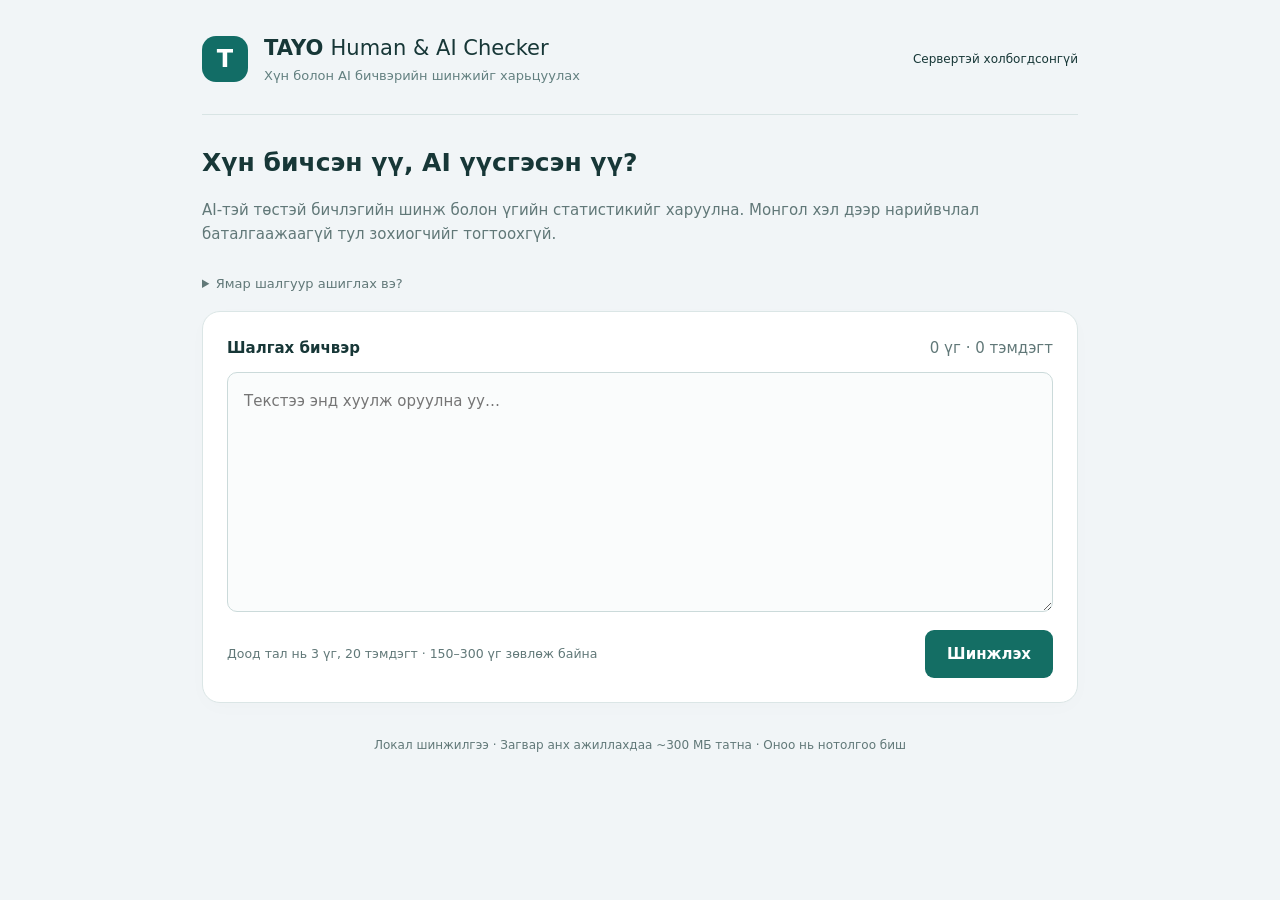
<file: text-checker/extension/index.html>
<!doctype html>
<html lang="mn"><head><meta charset="utf-8"><meta name="viewport" content="width=device-width,initial-scale=1"><title>TAYO — Human & AI Checker</title><link rel="stylesheet" href="style.css"><script src="app.js" defer></script></head>
<body><main><header><div class="mark">T</div><div><h1>TAYO <span>Human & AI Checker</span></h1><p>Хүн болон AI бичвэрийн шинжийг харьцуулах</p></div><span id="status" role="status">Холбогдож байна…</span></header>
<section class="intro"><h2>Хүн бичсэн үү, AI үүсгэсэн үү?</h2><p>AI-тэй төстэй бичлэгийн шинж болон үгийн статистикийг харуулна. Монгол хэл дээр нарийвчлал баталгаажаагүй тул зохиогчийг тогтоохгүй.</p></section>
<details class="scope"><summary>Ямар шалгуур ашиглах вэ?</summary><p>Урт, үсгийн бичиг, үгийн баялаг, 50 үгийн цонхны баялаг, давтагдсан үг, гурван үгийн давталт, ижил өгүүлбэр, өгүүлбэрийн хэлбэлзэл ба урт, догол мөр/жагсаалт, хэвшмэл хэллэг, нуугдмал тэмдэгт, холбоос/ишлэлийн тэмдэг болон AI/Human загвар — 14 бүлэг хэмжилт.</p><p>Plagiarism, монгол зөв бичих/дүрэм, баримтын үнэн зөв, perplexity одоогоор холбогдоогүй. Тайланд эдгээрийг ил тод тэмдэглэнэ.</p></details><form id="form" class="card"><div class="row"><label for="text">Шалгах бичвэр</label><span id="count">0 үг · 0 тэмдэгт</span></div><textarea id="text" maxlength="100000" required placeholder="Текстээ энд хуулж оруулна уу…"></textarea><div class="row"><small>Доод тал нь 3 үг, 20 тэмдэгт · 150–300 үг зөвлөж байна</small><button id="analyze">Шинжлэх</button></div></form>
<p id="progress" role="status" hidden></p><section id="result" aria-live="polite"></section>
<footer>Локал шинжилгээ · Загвар анх ажиллахдаа ~300 МБ татна · Оноо нь нотолгоо биш</footer></main></body></html>
</file>
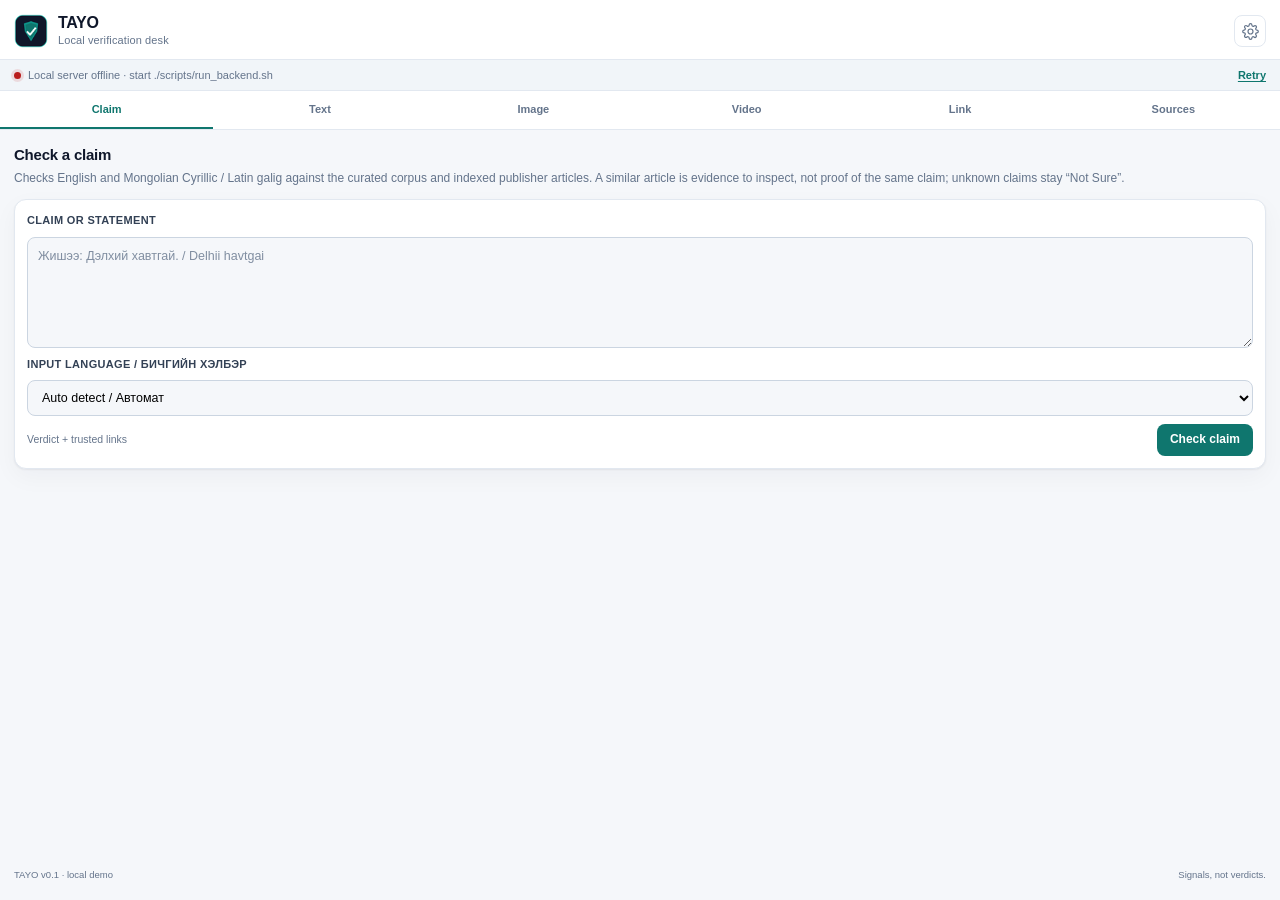
<file: extension/panel.html>
<!doctype html>
<html lang="en">
  <head>
    <meta charset="utf-8" />
    <meta name="viewport" content="width=device-width, initial-scale=1" />
    <title>TAYO</title>
    <link rel="stylesheet" href="panel.css" />
  </head>
  <body>
    <header class="app-header">
      <div class="brand">
        <img src="icons/icon48.png" alt="" class="brand-mark" />
        <div>
          <h1>TAYO</h1>
          <p>Local verification desk</p>
        </div>
      </div>
      <button
        id="settings-button"
        class="icon-button"
        type="button"
        title="Settings"
        aria-label="Open settings"
      >
        <svg viewBox="0 0 24 24" aria-hidden="true">
          <path d="M12 15.5a3.5 3.5 0 1 0 0-7 3.5 3.5 0 0 0 0 7Z" />
          <path d="M19.4 15a1.7 1.7 0 0 0 .34 1.87l.06.06a2 2 0 1 1-2.83 2.83l-.06-.06a1.7 1.7 0 0 0-1.87-.34 1.7 1.7 0 0 0-1.03 1.56V21a2 2 0 1 1-4 0v-.09A1.7 1.7 0 0 0 8.9 19.4a1.7 1.7 0 0 0-1.87.34l-.06.06a2 2 0 1 1-2.83-2.83l.06-.06A1.7 1.7 0 0 0 4.6 15a1.7 1.7 0 0 0-1.56-1.03H3a2 2 0 1 1 0-4h.09A1.7 1.7 0 0 0 4.6 8.9a1.7 1.7 0 0 0-.34-1.87l-.06-.06a2 2 0 1 1 2.83-2.83l.06.06A1.7 1.7 0 0 0 8.96 4.6H9a1.7 1.7 0 0 0 1.03-1.56V3a2 2 0 1 1 4 0v.09A1.7 1.7 0 0 0 15.1 4.6a1.7 1.7 0 0 0 1.87-.34l.06-.06a2 2 0 1 1 2.83 2.83l-.06.06A1.7 1.7 0 0 0 19.4 8.9V9a1.7 1.7 0 0 0 1.56 1.03H21a2 2 0 1 1 0 4h-.09A1.7 1.7 0 0 0 19.4 15Z" />
        </svg>
      </button>
    </header>

    <div id="server-status" class="server-status" role="status">
      <span class="status-dot" aria-hidden="true"></span>
      <span id="server-status-text">Checking local server…</span>
      <button id="retry-health" class="link-button" type="button">Retry</button>
    </div>

    <nav class="tabs" role="tablist" aria-label="Verification tools">
      <button class="tab is-active" data-tab="factcheck" id="tab-factcheck" role="tab" aria-selected="true" type="button">Claim</button>
      <button class="tab" data-tab="text" id="tab-text" role="tab" aria-selected="false" type="button">Text</button>
      <button class="tab" data-tab="image" id="tab-image" role="tab" aria-selected="false" type="button">Image</button>
      <button class="tab" data-tab="video" id="tab-video" role="tab" aria-selected="false" type="button">Video</button>
      <button class="tab" data-tab="url" id="tab-url" role="tab" aria-selected="false" type="button">Link</button>
      <button class="tab" data-tab="editorial" id="tab-editorial" role="tab" aria-selected="false" type="button">Sources</button>
    </nav>

    <main class="panels">
      <!-- FACT CHECK -->
      <section id="panel-factcheck" class="panel is-active" role="tabpanel" aria-labelledby="tab-factcheck">
        <div class="panel-intro">
          <h2>Check a claim</h2>
          <p>Checks English and Mongolian Cyrillic / Latin galig against the curated corpus and indexed publisher articles. A similar article is evidence to inspect, not proof of the same claim; unknown claims stay “Not Sure”.</p>
        </div>
        <form id="factcheck-form" class="card form">
          <label for="claim-input">Claim or statement</label>
          <textarea
            id="claim-input"
            name="claim"
            rows="5"
            minlength="3"
            maxlength="10000"
            required
            placeholder="Жишээ: Дэлхий хавтгай. / Delhii havtgai"
          ></textarea>
          <label for="claim-language">Input language / Бичгийн хэлбэр</label>
          <select id="claim-language" name="language">
            <option value="auto">Auto detect / Автомат</option>
            <option value="mn_cyrl">Монгол кирилл</option>
            <option value="mn_latn">Монгол латин галиг</option>
            <option value="en">English</option>
          </select>
          <div class="form-actions">
            <span class="hint">Verdict + trusted links</span>
            <button class="button primary" type="submit">Check claim</button>
          </div>
        </form>
        <div id="factcheck-output" class="result" aria-live="polite"></div>
        <div id="journalist-assessments" class="result" aria-live="polite"></div>
      </section>

      <!-- TEXT -->
      <section id="panel-text" class="panel" role="tabpanel" aria-labelledby="tab-text">
        <div class="panel-intro">
          <h2>Inspect writing</h2>
          <p>Right-click selected text or a page to analyze it here. English: ModernBERT + style statistics. Монгол кирилл / латин галиг: бичгийг таньж статистик харуулна; баталгаажсан AI текст илрүүлэгч байхгүй тул хувь гаргахгүй.</p>
        </div>
        <form id="text-form" class="card form">
          <div class="label-row">
            <label for="text-input">Text sample</label>
            <span id="text-count" class="counter">0 characters</span>
          </div>
          <textarea
            id="text-input"
            name="text"
            rows="9"
            minlength="20"
            maxlength="100000"
            required
            placeholder="Paste a paragraph in English, монгол кирилл, эсвэл Mongol latin galig."
          ></textarea>
          <label for="text-language">Input language / Бичгийн хэлбэр</label>
          <select id="text-language" name="language">
            <option value="auto">Auto detect / Автомат</option>
            <option value="mn_cyrl">Монгол кирилл</option>
            <option value="mn_latn">Монгол латин галиг</option>
            <option value="en">English</option>
          </select>
          <div class="form-actions">
            <span class="hint">Minimum 20 characters</span>
            <button class="button primary" type="submit">Analyze text</button>
          </div>
        </form>
        <div id="text-output" class="result" aria-live="polite"></div>
      </section>

      <!-- IMAGE -->
      <section id="panel-image" class="panel" role="tabpanel" aria-labelledby="tab-image">
        <div class="panel-intro">
          <h2>Check an image</h2>
          <p>Right-click an image to inspect it here. Public image files include metadata checks; protected or blob images use a clearly marked screenshot fallback.</p>
        </div>

        <form id="image-url-form" class="card form">
          <label for="image-url-input">Image URL</label>
          <input
            id="image-url-input"
            name="url"
            type="url"
            placeholder="https://example.com/photo.jpg"
          />
          <div class="form-actions">
            <span class="hint">Fetched by your local server</span>
            <button class="button secondary" type="submit">Analyze URL</button>
          </div>
        </form>

        <div class="divider"><span>or upload a file</span></div>

        <form id="image-form" class="card form">
          <label class="dropzone" id="image-dropzone" for="image-file">
            <input id="image-file" name="file" type="file" accept="image/*" />
            <span class="dropzone-title">Drop an image here or click to choose</span>
            <span class="dropzone-note">JPEG, PNG, WebP, GIF, TIFF · up to 100 MB</span>
          </label>
          <div id="image-preview-wrap" class="preview-wrap" hidden>
            <img id="image-preview" class="preview" alt="Selected image preview" />
            <button id="image-clear" class="link-button" type="button">Remove</button>
          </div>
          <div class="form-actions">
            <span class="hint">Metadata + classifier</span>
            <button id="image-submit" class="button primary" type="submit" disabled>Analyze image</button>
          </div>
        </form>
        <div id="image-output" class="result" aria-live="polite"></div>
      </section>

      <!-- VIDEO -->
      <section id="panel-video" class="panel" role="tabpanel" aria-labelledby="tab-video">
        <div class="panel-intro">
          <h2>Sample a video</h2>
          <p>Right-click a video and choose “Inspect video with TAYO”, or use “Inspect visible video” from the page menu. Direct files get frame sampling; blob/stream players get one clearly marked frame check.</p>
        </div>
        <form id="video-url-form" class="card form">
          <label for="video-url-input">Direct video URL</label>
          <input
            id="video-url-input"
            name="url"
            type="url"
            placeholder="https://example.com/clip.mp4"
          />
          <div class="form-actions">
            <span class="hint">Public file · up to 100 MB</span>
            <button class="button secondary" type="submit">Analyze video URL</button>
          </div>
        </form>

        <div class="divider"><span>or upload a file</span></div>

        <form id="video-form" class="card form">
          <label class="dropzone" id="video-dropzone" for="video-file">
            <input id="video-file" name="file" type="file" accept="video/*" />
            <span class="dropzone-title">Drop a video here or click to choose</span>
            <span class="dropzone-note">MP4, WebM, MOV, MKV · up to 100 MB</span>
          </label>
          <div id="video-file-name" class="file-name" hidden></div>
          <div class="form-actions">
            <span class="hint">Frame sampling · CPU intensive</span>
            <button id="video-submit" class="button primary" type="submit" disabled>Analyze video</button>
          </div>
        </form>
        <div id="video-output" class="result" aria-live="polite"></div>
      </section>

      <!-- URL -->
      <section id="panel-url" class="panel" role="tabpanel" aria-labelledby="tab-url">
        <div class="panel-intro">
          <h2>Scan a suspicious link</h2>
          <p>DNS, TLS certificate, domain age, and threat-intel checks. With a VirusTotal key configured, the URL is submitted for a fresh scan.</p>
        </div>
        <form id="url-form" class="card form">
          <label for="url-input">URL to inspect</label>
          <input
            id="url-input"
            name="url"
            type="text"
            inputmode="url"
            placeholder="https://suspicious.example/login"
            required
          />
          <div class="form-actions">
            <span class="hint">Do not open it in your browser</span>
            <button class="button primary" type="submit">Scan link</button>
          </div>
        </form>
        <div class="notice">
          <strong>Safety first.</strong> Never enter credentials into a link you do not trust. VirusTotal submissions may become visible to its community, so do not scan URLs containing secrets, personal data, or private tokens.
          <button id="url-connect-virustotal" class="button secondary notice-action" type="button">Connect VirusTotal</button>
        </div>
        <div id="url-output" class="result" aria-live="polite"></div>
      </section>

      <!-- LOCAL EDITORIAL SOURCE REGISTRY -->
      <section id="panel-editorial" class="panel" role="tabpanel" aria-labelledby="tab-editorial">
        <div class="panel-intro">
          <h2>Source library & journalist reviews</h2>
          <p>Sources and reviews are saved in a local SQLite database. A saved site is not automatically trustworthy; a journalist must inspect it. Reviewer names are self-reported, and opinions are shown individually without an automatic majority verdict.</p>
        </div>

        <section class="card">
          <h3>Saved sources</h3>
          <label for="source-search">Find a source</label>
          <input id="source-search" type="search" placeholder="Search by name, website, or notes" />
          <p id="source-count" class="inline-note" aria-live="polite"></p>
          <div class="form-actions">
            <span class="hint">Local database · saved sources and assessments stay on this computer.</span>
            <button id="export-editorial-db" class="button secondary" type="button">Download backup</button>
          </div>
          <div id="editorial-source-list" class="editorial-list" aria-live="polite"></div>
        </section>

        <form id="source-form" class="card form">
          <h3>Add a source website</h3>
          <label for="source-name">Source name</label>
          <input id="source-name" name="name" required maxlength="120" placeholder="Example: National Statistics Office" />
          <label for="source-url">Public HTTPS website</label>
          <input id="source-url" name="url" type="url" required placeholder="https://example.mn" />
          <label for="source-tier">Source type</label>
          <select id="source-tier" name="tier" required>
            <option value="fact_check">Fact-check publisher</option>
            <option value="official">Official / primary source</option>
            <option value="research">Research database / literature</option>
            <option value="international">International reference</option>
            <option value="news">News publisher</option>
          </select>
          <label for="source-note">What it is useful for / known limitations</label>
          <textarea id="source-note" name="note" rows="3" maxlength="600" placeholder="Describe scope, ownership, corrections policy, and limitations."></textarea>
          <label for="source-added-by">Added by</label>
          <input id="source-added-by" name="added_by" maxlength="100" placeholder="Journalist name (optional)" />
          <div class="form-actions">
            <span class="hint">New entries start pending review; this does not crawl the website.</span>
            <button class="button primary" type="submit">Save source</button>
          </div>
          <div id="source-form-status" class="settings-status" role="status"></div>
        </form>

        <form id="editorial-review-form" class="card form">
          <h3>Record a journalist assessment</h3>
          <label for="editorial-claim">Exact claim checked</label>
          <textarea id="editorial-claim" name="claim" rows="3" required minlength="3" maxlength="10000" placeholder="Paste one specific factual claim, not a whole post."></textarea>
          <label for="reviewer-name">Journalist name</label>
          <input id="reviewer-name" name="reviewer" required maxlength="100" />
          <label for="editorial-verdict">Assessment</label>
          <select id="editorial-verdict" name="verdict" required>
            <option value="Unproven">Unproven / not enough evidence</option>
            <option value="True">True</option>
            <option value="False">False</option>
            <option value="Partly true">Partly true</option>
            <option value="Misleading">Misleading</option>
            <option value="Satire">Satire</option>
            <option value="Fabricated">Fabricated</option>
            <option value="Other">Other</option>
          </select>
          <label for="editorial-rationale">Reasoning and checked facts</label>
          <textarea id="editorial-rationale" name="rationale" rows="5" required minlength="10" maxlength="4000" placeholder="Explain the evidence, context, date, and why this rating follows."></textarea>
          <label for="editorial-sources">Saved sources used</label>
          <select id="editorial-sources" name="source_ids" multiple size="6" aria-describedby="source-select-help"></select>
          <span id="source-select-help" class="hint">Select one or more sources; use Ctrl/Command to select several.</span>
          <label for="editorial-evidence-urls">Specific evidence links (one HTTPS URL per line)</label>
          <textarea id="editorial-evidence-urls" name="evidence_urls" rows="3" placeholder="https://...&#10;https://..."></textarea>
          <div class="form-actions">
            <span class="hint">Saved as an attributed, append-only editorial record.</span>
            <button class="button primary" type="submit">Save assessment</button>
          </div>
          <div id="review-form-status" class="settings-status" role="status"></div>
        </form>
      </section>
    </main>

    <footer class="app-footer">
      <span>TAYO v0.1 · local demo</span>
      <span>Signals, not verdicts.</span>
    </footer>

    <dialog id="settings-dialog" class="settings-dialog">
      <form method="dialog" id="settings-form">
        <h2>Settings</h2>
        <label for="backend-url">Local backend URL</label>
        <input id="backend-url" name="backendUrl" type="url" value="http://127.0.0.1:8000" />
        <p class="settings-note">
          The default URL is covered by this extension's host permissions. If you change
          the host or port, update <code>host_permissions</code> in <code>manifest.json</code>
          and reload the extension.
        </p>
        <div class="settings-divider"></div>
        <h3>VirusTotal</h3>
        <p class="settings-note">
          1. Create or sign in to your free VirusTotal account.<br />
          2. Copy the key from
          <a href="https://www.virustotal.com/gui/my-apikey" target="_blank" rel="noreferrer noopener">your API key page</a>.<br />
          3. Paste it below and select Connect.
        </p>
        <label for="virustotal-api-key">VirusTotal API key</label>
        <div class="secret-input-row">
          <input
            id="virustotal-api-key"
            name="virusTotalApiKey"
            type="password"
            autocomplete="off"
            spellcheck="false"
            placeholder="Paste API key"
          />
          <button id="connect-virustotal" class="button secondary" type="button">Connect</button>
        </div>
        <p class="settings-note">Saved only in this extension's private browser storage. The key is sent through your local backend directly to VirusTotal.</p>
        <div class="connection-row">
          <span id="virustotal-status" class="settings-status">Not connected</span>
          <button id="disconnect-virustotal" class="link-button" type="button" hidden>Disconnect</button>
        </div>
        <div class="settings-divider"></div>
        <div class="settings-status" id="settings-status"></div>
        <div class="dialog-actions">
          <button id="clear-data" class="button ghost" type="button">Clear extension settings</button>
          <div class="spacer"></div>
          <button class="button ghost" type="button" data-close-dialog>Cancel</button>
          <button class="button primary" type="submit" value="save">Save</button>
        </div>
      </form>
    </dialog>

    <script src="panel.js"></script>
  </body>
</html>
</file>
<file: text-checker/extension/style.css>
*{box-sizing:border-box}body{margin:0;background:#f1f5f7;color:#173737;font:15px/1.6 system-ui,sans-serif}main{max-width:920px;padding:32px 22px;margin:auto}header,.row{display:flex;align-items:center;justify-content:space-between;gap:16px}header{justify-content:flex-start;padding-bottom:28px;border-bottom:1px solid #d8e4e4}.mark{display:grid;place-items:center;width:46px;height:46px;background:#126d66;border-radius:14px;color:white;font-weight:800;font-size:24px}h1{font-size:25px;margin:0}h1 span{font-weight:400}header p{margin:0;color:#638080;font-size:13px}#status{margin-left:auto;font-size:12px}.intro{margin:28px 0}h2{font-size:25px;margin:0 0 8px}.intro p,small,footer,#count{color:#617878}.card{padding:24px;border:1px solid #dbe6e6;border-radius:18px;background:white;margin-bottom:18px;box-shadow:0 5px 20px #17373704}label{font-weight:700}textarea{display:block;width:100%;min-height:240px;resize:vertical;border:1px solid #cbdada;border-radius:10px;padding:16px;font:inherit;margin:12px 0 18px;outline-color:#16766c;background:#fafcfc}button{border:0;border-radius:9px;padding:12px 22px;background:#146e64;color:#fff;font:inherit;font-weight:600;cursor:pointer}button:disabled{opacity:.55;cursor:wait}.badge{padding:5px 12px;border-radius:30px;background:#fff3cd;color:#795e00;font-weight:700}h3{font-size:15px;margin:0 0 12px}.warning{padding:10px 14px;background:#fffaf0;border-left:3px solid #dfb754;border-radius:5px}.stats{display:grid;grid-template-columns:repeat(3,1fr);gap:12px}.stat{background:#f3f7f7;border-radius:10px;padding:13px}.stat small{display:block}.stat strong{font-size:22px}details{margin-top:15px}pre{white-space:pre-wrap;overflow-wrap:anywhere;font-size:12px}.error{color:#9b3030}footer{text-align:center;font-size:12px;padding:15px}#progress{padding:12px}.model{font-size:12px;color:#617878;overflow-wrap:anywhere}@media(max-width:600px){main{padding:20px 12px}.card{padding:18px}.stats{grid-template-columns:repeat(2,1fr)}.row{align-items:flex-start;flex-wrap:wrap}#status{max-width:120px}textarea{min-height:210px}}
.scores{display:grid;grid-template-columns:1fr 1fr;gap:14px;margin-top:22px}.scores .stat{padding:20px;background:#edf7f4}.scores .stat:last-child{background:#fff7e9}.scores strong{font-size:32px}h1{font-size:21px}

.check{padding:18px 0;border-top:1px solid #e1eaea}.check p{font-size:13px;color:#617878;margin:6px 0}.check-value{padding:12px;background:#f3f7f7;border-radius:8px;max-height:220px;overflow:auto}.scope{margin:16px 0;color:#617878;font-size:13px}
</file>
<file: extension/panel.css>
/* TAYO side-panel styles — no external assets, works offline. */

:root {
  color-scheme: light dark;
  --bg: #f5f7fa;
  --surface: #ffffff;
  --surface-2: #f1f5f9;
  --border: #e2e8f0;
  --border-strong: #cbd5e1;
  --ink: #0f172a;
  --ink-2: #334155;
  --muted: #64748b;
  --teal: #0f766e;
  --teal-soft: #ccfbf1;
  --blue: #1d4ed8;
  --blue-soft: #dbeafe;
  --green: #15803d;
  --green-soft: #dcfce7;
  --amber: #b45309;
  --amber-soft: #fef3c7;
  --red: #b91c1c;
  --red-soft: #fee2e2;
  --shadow: 0 1px 2px rgb(15 23 42 / 0.06), 0 8px 24px rgb(15 23 42 / 0.04);
  --radius: 12px;
  --radius-sm: 8px;
  --font: -apple-system, BlinkMacSystemFont, "Segoe UI", Roboto, "Helvetica Neue",
    Arial, sans-serif;
  --mono: ui-monospace, SFMono-Regular, "SF Mono", Menlo, Consolas, monospace;
}

@media (prefers-color-scheme: dark) {
  :root {
    --bg: #0b1120;
    --surface: #111827;
    --surface-2: #1e293b;
    --border: #263244;
    --border-strong: #3b4a61;
    --ink: #f1f5f9;
    --ink-2: #cbd5e1;
    --muted: #94a3b8;
    --teal: #5eead4;
    --teal-soft: #134e4a;
    --blue: #93c5fd;
    --blue-soft: #1e3a8a;
    --green: #86efac;
    --green-soft: #14532d;
    --amber: #fcd34d;
    --amber-soft: #4a3108;
    --red: #fca5a5;
    --red-soft: #4c1111;
    --shadow: 0 1px 2px rgb(0 0 0 / 0.3), 0 8px 24px rgb(0 0 0 / 0.2);
  }
}

* {
  box-sizing: border-box;
}

html,
body {
  margin: 0;
  padding: 0;
}

body {
  min-width: 300px;
  min-height: 100vh;
  display: flex;
  flex-direction: column;
  background: var(--bg);
  color: var(--ink);
  font-family: var(--font);
  font-size: 13px;
  line-height: 1.5;
  -webkit-font-smoothing: antialiased;
}

h1,
h2,
h3,
p {
  margin: 0;
}

button,
input,
textarea {
  font: inherit;
  color: inherit;
}

button {
  cursor: pointer;
}

a {
  color: var(--blue);
}

/* ---------- Header ---------- */

.app-header {
  display: flex;
  align-items: center;
  justify-content: space-between;
  gap: 8px;
  padding: 14px 14px 10px;
  background: var(--surface);
  border-bottom: 1px solid var(--border);
}

.brand {
  display: flex;
  align-items: center;
  gap: 10px;
  min-width: 0;
}

.brand-mark {
  width: 34px;
  height: 34px;
  border-radius: 9px;
  flex: 0 0 auto;
}

.brand h1 {
  font-size: 16px;
  font-weight: 750;
  letter-spacing: -0.02em;
  line-height: 1.15;
}

.brand p {
  font-size: 11px;
  color: var(--muted);
  letter-spacing: 0.01em;
}

.icon-button {
  width: 32px;
  height: 32px;
  display: grid;
  place-items: center;
  border: 1px solid var(--border);
  border-radius: 8px;
  background: var(--surface);
  color: var(--muted);
  flex: 0 0 auto;
}

.icon-button:hover {
  color: var(--ink);
  border-color: var(--border-strong);
}

.icon-button svg {
  width: 17px;
  height: 17px;
  fill: none;
  stroke: currentColor;
  stroke-width: 1.7;
  stroke-linecap: round;
  stroke-linejoin: round;
}

/* ---------- Server status ---------- */

.server-status {
  display: flex;
  align-items: center;
  gap: 7px;
  padding: 7px 14px;
  font-size: 11px;
  color: var(--muted);
  background: var(--surface-2);
  border-bottom: 1px solid var(--border);
}

.status-dot {
  width: 7px;
  height: 7px;
  border-radius: 50%;
  background: var(--muted);
  flex: 0 0 auto;
}

.server-status.ok .status-dot {
  background: #16a34a;
  box-shadow: 0 0 0 3px rgb(22 163 74 / 0.15);
}

.server-status.down .status-dot {
  background: var(--red);
  box-shadow: 0 0 0 3px rgb(185 28 28 / 0.12);
}

.server-status.checking .status-dot {
  background: var(--amber);
  animation: pulse 1.2s ease-in-out infinite;
}

@keyframes pulse {
  50% {
    opacity: 0.35;
  }
}

.link-button {
  margin-left: auto;
  border: 0;
  background: transparent;
  padding: 0;
  color: var(--teal);
  font-size: 11px;
  font-weight: 650;
  text-decoration: underline;
  text-underline-offset: 2px;
}

.link-button:hover {
  color: var(--ink);
}

/* ---------- Tabs ---------- */

.tabs {
  display: grid;
  grid-template-columns: repeat(6, minmax(0, 1fr));
  background: var(--surface);
  border-bottom: 1px solid var(--border);
  position: sticky;
  top: 0;
  z-index: 10;
}

.tab {
  border: 0;
  border-bottom: 2px solid transparent;
  background: transparent;
  color: var(--muted);
  padding: 10px 4px 9px;
  font-size: 11px;
  font-weight: 650;
  transition: color 0.15s ease, border-color 0.15s ease;
}

.editorial-list {
  display: grid;
  gap: 8px;
  margin-top: 10px;
}

.editorial-entry {
  display: grid;
  gap: 4px;
  padding: 10px;
  border: 1px solid var(--border);
  border-radius: var(--radius-sm);
  background: var(--surface-2);
}

.editorial-entry h4 {
  margin: 0;
  font-size: 13px;
}

.editorial-entry p {
  margin: 0;
  color: var(--ink-2);
  white-space: pre-wrap;
  overflow-wrap: anywhere;
}

.editorial-entry .meta-line {
  font-size: 11px;
}

.editorial-entry a {
  overflow-wrap: anywhere;
}

.editorial-status {
  display: inline-flex;
  align-items: center;
  width: fit-content;
  padding: 2px 7px;
  border-radius: 999px;
  background: var(--amber-soft);
  color: var(--amber);
  font-size: 10px;
  font-weight: 700;
}

.form select[multiple] {
  min-height: 110px;
}

.tab:hover {
  color: var(--ink);
}

.tab.is-active {
  color: var(--teal);
  border-bottom-color: var(--teal);
}

.tab:focus-visible,
.button:focus-visible,
input:focus-visible,
textarea:focus-visible,
.link-button:focus-visible,
.icon-button:focus-visible {
  outline: 2px solid var(--teal);
  outline-offset: 2px;
}

/* ---------- Layout ---------- */

.panels {
  padding: 14px;
  flex: 1;
}

.panel {
  display: none;
}

.panel.is-active {
  display: block;
  animation: fade-in 0.15s ease;
}

@keyframes fade-in {
  from {
    opacity: 0;
    transform: translateY(2px);
  }
}

.panel-intro {
  margin-bottom: 12px;
}

.panel-intro h2 {
  font-size: 15px;
  font-weight: 720;
  letter-spacing: -0.015em;
  margin-bottom: 3px;
}

.panel-intro p {
  font-size: 12px;
  color: var(--muted);
}

.card {
  background: var(--surface);
  border: 1px solid var(--border);
  border-radius: var(--radius);
  box-shadow: var(--shadow);
}

.form {
  padding: 12px;
  display: flex;
  flex-direction: column;
  gap: 8px;
}

label {
  font-size: 11px;
  font-weight: 700;
  letter-spacing: 0.03em;
  text-transform: uppercase;
  color: var(--ink-2);
}

.label-row {
  display: flex;
  align-items: baseline;
  justify-content: space-between;
  gap: 8px;
}

.counter {
  font-size: 10px;
  color: var(--muted);
  font-variant-numeric: tabular-nums;
}

textarea,
select,
input[type="text"],
input[type="url"],
input[type="password"] {
  width: 100%;
  border: 1px solid var(--border-strong);
  border-radius: var(--radius-sm);
  background: var(--bg);
  padding: 9px 10px;
  font-size: 12.5px;
  line-height: 1.45;
  resize: vertical;
  transition: border-color 0.15s ease, box-shadow 0.15s ease;
}

textarea {
  min-height: 84px;
}

textarea:focus,
select:focus,
input[type="text"]:focus,
input[type="url"]:focus,
input[type="password"]:focus {
  border-color: var(--teal);
  box-shadow: 0 0 0 3px rgb(15 118 110 / 0.1);
  outline: none;
}

::placeholder {
  color: var(--muted);
  opacity: 0.8;
}

.form-actions {
  display: flex;
  align-items: center;
  justify-content: space-between;
  gap: 8px;
  flex-wrap: wrap;
}

.hint {
  font-size: 10.5px;
  color: var(--muted);
}

.button {
  border: 1px solid transparent;
  border-radius: var(--radius-sm);
  padding: 7px 12px;
  font-size: 12px;
  font-weight: 650;
  line-height: 1.3;
  transition: background 0.15s ease, border-color 0.15s ease, opacity 0.15s ease;
  white-space: nowrap;
}

.button.primary {
  background: var(--teal);
  color: #ffffff;
}

@media (prefers-color-scheme: dark) {
  .button.primary {
    color: #042f2e;
  }
}

.button.primary:hover {
  filter: brightness(1.08);
}

.button.secondary {
  background: var(--surface-2);
  border-color: var(--border-strong);
  color: var(--ink);
}

.button.secondary:hover,
.button.ghost:hover {
  border-color: var(--teal);
}

.button.ghost {
  background: transparent;
  border-color: var(--border-strong);
  color: var(--ink-2);
}

.button:disabled {
  opacity: 0.45;
  cursor: not-allowed;
}

.button.is-loading {
  pointer-events: none;
  opacity: 0.7;
  position: relative;
  color: transparent;
}

.button.is-loading::after {
  content: "";
  position: absolute;
  inset: 0;
  margin: auto;
  width: 13px;
  height: 13px;
  border: 2px solid currentColor;
  border-top-color: transparent;
  border-radius: 50%;
  color: var(--surface);
  animation: spin 0.7s linear infinite;
}

@keyframes spin {
  to {
    transform: rotate(360deg);
  }
}

.divider {
  display: flex;
  align-items: center;
  gap: 10px;
  margin: 14px 0;
  color: var(--muted);
  font-size: 10px;
  text-transform: uppercase;
  letter-spacing: 0.07em;
}

.divider::before,
.divider::after {
  content: "";
  flex: 1;
  height: 1px;
  background: var(--border);
}

/* ---------- Dropzone ---------- */

.dropzone {
  display: flex;
  flex-direction: column;
  align-items: center;
  justify-content: center;
  gap: 3px;
  padding: 22px 12px;
  border: 1.5px dashed var(--border-strong);
  border-radius: var(--radius-sm);
  background: var(--bg);
  text-align: center;
  cursor: pointer;
  text-transform: none;
  letter-spacing: 0;
  transition: border-color 0.15s ease, background 0.15s ease;
}

.dropzone:hover,
.dropzone.is-dragover {
  border-color: var(--teal);
  background: var(--teal-soft);
}

.dropzone input {
  display: none;
}

.dropzone-title {
  font-size: 12px;
  font-weight: 650;
  color: var(--ink);
}

.dropzone-note {
  font-size: 10px;
  color: var(--muted);
  font-weight: 400;
}

.preview-wrap {
  position: relative;
  display: flex;
  align-items: flex-start;
  gap: 8px;
}

.preview {
  width: 100%;
  max-height: 180px;
  object-fit: contain;
  border-radius: var(--radius-sm);
  border: 1px solid var(--border);
  background: var(--surface-2);
}

.file-name {
  font-size: 11px;
  color: var(--ink-2);
  background: var(--surface-2);
  border: 1px solid var(--border);
  border-radius: 6px;
  padding: 6px 8px;
  overflow-wrap: anywhere;
}

/* ---------- Notices ---------- */

.notice {
  margin-top: 10px;
  padding: 9px 10px;
  border: 1px solid var(--amber);
  border-radius: var(--radius-sm);
  background: var(--amber-soft);
  color: var(--ink-2);
  font-size: 11px;
}

.notice strong {
  color: var(--ink);
}

/* ---------- Results ---------- */

.result {
  margin-top: 12px;
  display: flex;
  flex-direction: column;
  gap: 10px;
}

.result:empty {
  display: none;
}

.result-card {
  background: var(--surface);
  border: 1px solid var(--border);
  border-radius: var(--radius);
  padding: 12px;
  box-shadow: var(--shadow);
}

.result-card h3 {
  font-size: 11px;
  text-transform: uppercase;
  letter-spacing: 0.06em;
  color: var(--muted);
  margin-bottom: 8px;
}

.score-head {
  display: flex;
  align-items: center;
  justify-content: space-between;
  gap: 8px;
  flex-wrap: wrap;
  margin-bottom: 6px;
}

.score-title {
  font-size: 14px;
  font-weight: 750;
  letter-spacing: -0.01em;
}

.score-sub {
  font-size: 11px;
  color: var(--muted);
  font-variant-numeric: tabular-nums;
}

.badge {
  display: inline-flex;
  align-items: center;
  gap: 4px;
  border-radius: 999px;
  padding: 4px 9px;
  font-size: 11px;
  font-weight: 750;
  letter-spacing: 0.01em;
  white-space: nowrap;
}

.badge-true,
.badge-real,
.badge-low {
  background: var(--green-soft);
  color: var(--green);
}

.badge-false,
.badge-high {
  background: var(--red-soft);
  color: var(--red);
}

.badge-unsure,
.badge-medium {
  background: var(--amber-soft);
  color: var(--amber);
}

.badge-neutral {
  background: var(--surface-2);
  color: var(--ink-2);
}

.badge-info {
  background: var(--blue-soft);
  color: var(--blue);
}

.summary {
  font-size: 12.5px;
  color: var(--ink-2);
  margin-top: 8px;
}

.meter {
  height: 7px;
  border-radius: 999px;
  background: var(--surface-2);
  overflow: hidden;
  margin: 8px 0 2px;
  border: 1px solid var(--border);
}

.meter > span {
  display: block;
  height: 100%;
  border-radius: 999px;
  background: linear-gradient(90deg, var(--green), var(--amber), var(--red));
  transition: width 0.4s ease;
}

.meter-label {
  display: flex;
  justify-content: space-between;
  font-size: 9.5px;
  color: var(--muted);
  margin-top: 2px;
}

.meta-line {
  display: flex;
  flex-wrap: wrap;
  gap: 4px 10px;
  margin-top: 8px;
  font-size: 10.5px;
  color: var(--muted);
}

.meta-line strong {
  color: var(--ink-2);
  font-weight: 600;
}

/* Evidence */

.evidence-list {
  display: flex;
  flex-direction: column;
  gap: 7px;
}

.evidence-item {
  display: block;
  padding: 8px 9px;
  border: 1px solid var(--border);
  border-radius: var(--radius-sm);
  background: var(--bg);
  text-decoration: none;
  color: inherit;
  transition: border-color 0.15s ease, background 0.15s ease;
}

.evidence-item:hover {
  border-color: var(--teal);
  background: var(--teal-soft);
}

.evidence-source {
  display: block;
  font-size: 9.5px;
  font-weight: 750;
  text-transform: uppercase;
  letter-spacing: 0.05em;
  color: var(--teal);
  margin-bottom: 1px;
}

.evidence-title {
  display: block;
  font-size: 12px;
  font-weight: 650;
  line-height: 1.35;
}

.evidence-snippet {
  display: block;
  font-size: 10.5px;
  color: var(--muted);
  margin-top: 2px;
}

/* Stats and signals */

.stat-grid {
  display: grid;
  grid-template-columns: repeat(2, minmax(0, 1fr));
  gap: 6px;
}

.stat {
  background: var(--bg);
  border: 1px solid var(--border);
  border-radius: 7px;
  padding: 6px 8px;
}

.stat-label {
  display: block;
  font-size: 9px;
  text-transform: uppercase;
  letter-spacing: 0.05em;
  color: var(--muted);
}

.stat-value {
  display: block;
  font-size: 12px;
  font-weight: 650;
  overflow-wrap: anywhere;
  font-variant-numeric: tabular-nums;
}

.signal-list {
  display: flex;
  flex-direction: column;
  gap: 6px;
}

.signal {
  padding: 7px 8px;
  border-left: 3px solid var(--border-strong);
  background: var(--bg);
  border-radius: 0 6px 6px 0;
}

.signal[data-direction="AI-like"],
.signal[data-direction="synthetic"],
.signal[data-direction="risk"] {
  border-left-color: var(--red);
}

.signal[data-direction="real-like"],
.signal[data-direction="authentic"],
.signal[data-direction="safe"] {
  border-left-color: var(--green);
}

.signal-head {
  display: flex;
  justify-content: space-between;
  gap: 8px;
  font-size: 11px;
  font-weight: 650;
}

.signal-weight {
  font-size: 9px;
  color: var(--muted);
  text-transform: uppercase;
  letter-spacing: 0.04em;
}

.signal p {
  font-size: 10.5px;
  color: var(--muted);
  margin-top: 1px;
}

/* Risk card */

.risk-card {
  display: flex;
  align-items: center;
  gap: 12px;
}

.risk-gauge {
  --score: 0;
  --risk-color: var(--green);
  width: 74px;
  height: 74px;
  border-radius: 50%;
  flex: 0 0 auto;
  display: grid;
  place-items: center;
  background: conic-gradient(
    var(--risk-color) calc(var(--score) * 1%),
    var(--surface-2) 0
  );
  position: relative;
}

.risk-gauge::before {
  content: "";
  position: absolute;
  inset: 7px;
  border-radius: 50%;
  background: var(--surface);
}

.risk-gauge span {
  position: relative;
  font-size: 19px;
  font-weight: 750;
  font-variant-numeric: tabular-nums;
}

.risk-gauge small {
  position: relative;
  font-size: 9px;
  color: var(--muted);
  margin-left: 1px;
}

.risk-copy {
  min-width: 0;
}

.reason-list {
  margin: 8px 0 0;
  padding-left: 17px;
  font-size: 11.5px;
  color: var(--ink-2);
}

.reason-list li {
  margin-bottom: 3px;
}

/* Details / raw */

details {
  border: 1px solid var(--border);
  border-radius: var(--radius-sm);
  background: var(--surface);
  padding: 0;
}

details summary {
  cursor: pointer;
  padding: 8px 10px;
  font-size: 11px;
  font-weight: 650;
  color: var(--ink-2);
  list-style-position: inside;
}

details summary:hover {
  color: var(--teal);
}

details > .details-body {
  padding: 0 10px 10px;
  border-top: 1px solid var(--border);
  margin-top: 0;
  padding-top: 8px;
}

details ul {
  margin: 0;
  padding-left: 17px;
  font-size: 11px;
  color: var(--muted);
}

details li {
  margin-bottom: 3px;
}

pre {
  margin: 0;
  padding: 8px;
  background: var(--bg);
  border: 1px solid var(--border);
  border-radius: 6px;
  font-family: var(--mono);
  font-size: 9.5px;
  line-height: 1.45;
  max-height: 220px;
  overflow: auto;
  white-space: pre-wrap;
  overflow-wrap: anywhere;
  color: var(--ink-2);
}

.kv {
  display: grid;
  grid-template-columns: minmax(80px, 0.9fr) minmax(0, 1.4fr);
  gap: 3px 10px;
  font-size: 10.5px;
}

.kv dt {
  color: var(--muted);
}

.kv dd {
  margin: 0;
  overflow-wrap: anywhere;
  font-variant-numeric: tabular-nums;
}

.result-actions {
  display: flex;
  justify-content: flex-end;
  gap: 6px;
}

.small-button {
  border: 1px solid var(--border-strong);
  background: var(--surface);
  color: var(--muted);
  border-radius: 6px;
  padding: 4px 8px;
  font-size: 10px;
}

.small-button:hover {
  color: var(--ink);
  border-color: var(--teal);
}

/* Error and loading states */

.error-card {
  border: 1px solid var(--red);
  background: var(--red-soft);
  border-radius: var(--radius-sm);
  padding: 10px;
  font-size: 11.5px;
  color: var(--ink-2);
}

.error-card strong {
  display: block;
  color: var(--red);
  margin-bottom: 2px;
}

.loading-card {
  display: flex;
  align-items: center;
  gap: 9px;
  padding: 11px;
  border: 1px solid var(--border);
  border-radius: var(--radius-sm);
  background: var(--surface);
  font-size: 11.5px;
  color: var(--muted);
}

.spinner {
  width: 15px;
  height: 15px;
  border: 2px solid var(--border-strong);
  border-top-color: var(--teal);
  border-radius: 50%;
  animation: spin 0.8s linear infinite;
  flex: 0 0 auto;
}

.inline-note {
  font-size: 10.5px;
  color: var(--muted);
  margin-top: 6px;
}

.match-line {
  font-size: 10.5px;
  color: var(--muted);
  margin-top: 7px;
  padding-top: 7px;
  border-top: 1px dashed var(--border);
}

/* Footer */

.app-footer {
  display: flex;
  justify-content: space-between;
  gap: 8px;
  padding: 10px 14px 18px;
  font-size: 9.5px;
  color: var(--muted);
}

/* Settings dialog */

.settings-dialog {
  border: 1px solid var(--border);
  border-radius: var(--radius);
  padding: 0;
  background: var(--surface);
  color: var(--ink);
  width: min(92vw, 380px);
  box-shadow: 0 24px 60px rgb(0 0 0 / 0.3);
}

.settings-dialog::backdrop {
  background: rgb(2 6 23 / 0.55);
}

.settings-dialog form {
  padding: 16px;
  display: flex;
  flex-direction: column;
  gap: 8px;
}

.settings-dialog h2 {
  font-size: 16px;
  font-weight: 720;
}

.settings-dialog h3 {
  margin: 0;
  font-size: 13px;
  font-weight: 700;
}

.settings-divider {
  height: 1px;
  margin: 4px 0;
  background: var(--border);
}

.secret-input-row,
.connection-row {
  display: flex;
  align-items: center;
  gap: 7px;
}

.secret-input-row input {
  min-width: 0;
  flex: 1;
}

.secret-input-row .button {
  flex: 0 0 auto;
}

.connection-row .settings-status {
  flex: 1;
}

.settings-note {
  font-size: 10.5px;
  color: var(--muted);
}

.settings-note code {
  font-family: var(--mono);
  font-size: 9.5px;
  background: var(--surface-2);
  padding: 1px 3px;
  border-radius: 3px;
}

.settings-status {
  font-size: 10.5px;
  color: var(--muted);
  min-height: 15px;
}

.settings-status.is-connected {
  color: var(--green);
  font-weight: 650;
}

.notice-action {
  display: block;
  margin-top: 8px;
}

.dialog-actions {
  display: flex;
  align-items: center;
  gap: 6px;
  margin-top: 4px;
  flex-wrap: wrap;
}

.dialog-actions .spacer {
  flex: 1;
}

/* Scrollbars */

::-webkit-scrollbar {
  width: 8px;
  height: 8px;
}

::-webkit-scrollbar-thumb {
  background: var(--border-strong);
  border-radius: 999px;
}

::-webkit-scrollbar-track {
  background: transparent;
}

@media (max-width: 350px) {
  .form-actions {
    align-items: stretch;
  }

  .form-actions .button {
    width: 100%;
  }

  .stat-grid {
    grid-template-columns: 1fr;
  }
}
</file>
